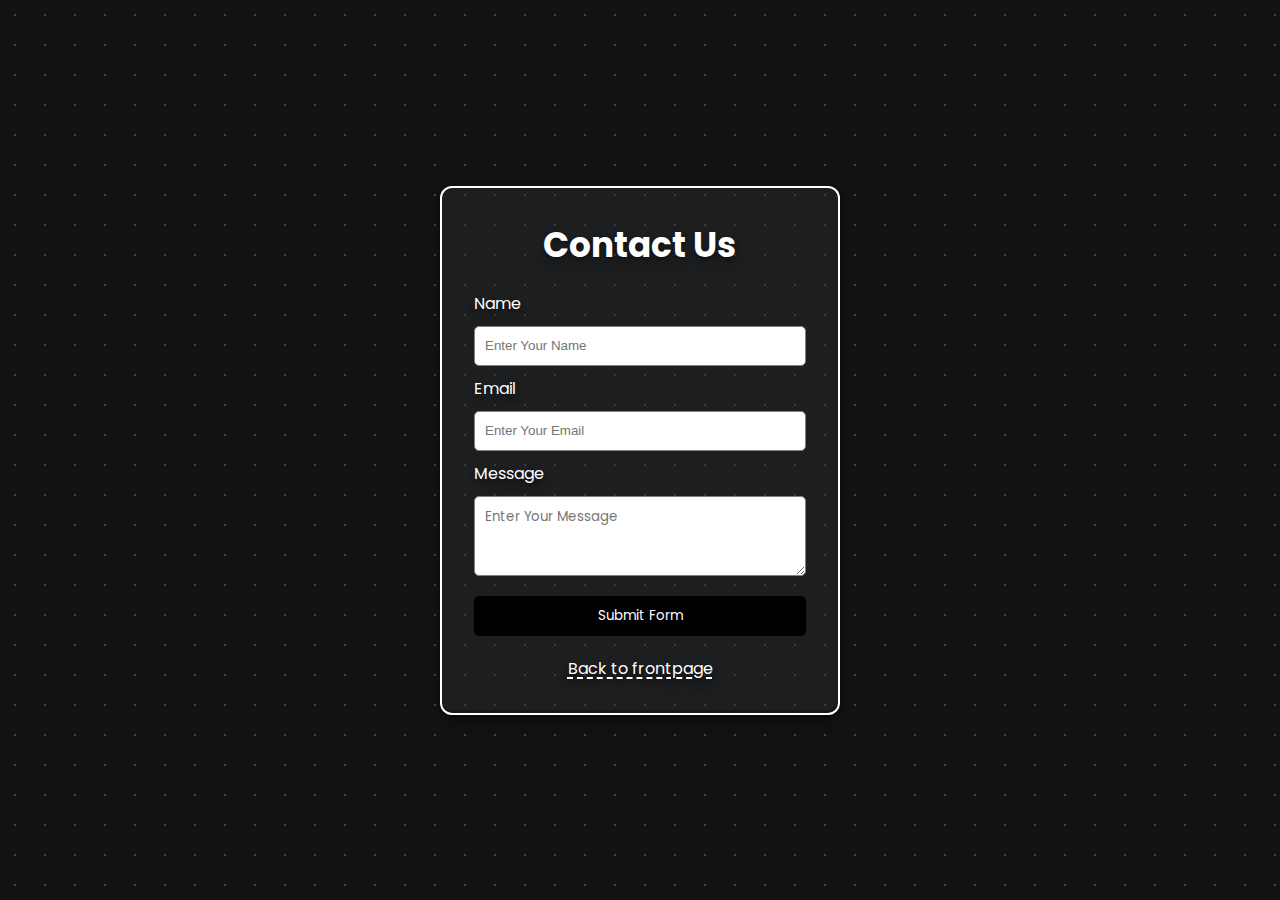
<file: form.html>
<!DOCTYPE html>
<html lang="en">

<head>
    <meta charset="UTF-8">
    <meta name="viewport" content="width=device-width, initial-scale=1.0">
    <title>Document</title>
    <link rel="stylesheet" href="form.css">
    <link rel="shortcut icon" href="icon/icons8-citrus-100.png" type="image/x-icon">
</head>

<body>
    <section>
        <form action="https://api.web3forms.com/submit" method="POST">
            <h2>Contact Us</h2>

            <!-- Hidden Access Key -->
            <!-- ba221bee-934f-48d8-a8da-581ebbc171be -->
            <input type="hidden" name="access_key" value="d32e29b4-081b-4c94-97a2-c034ba13235a">


            <div class="name-con cont">
                <label for="name">Name</label>
                <input type="text" name="name" id="name" placeholder="Enter Your Name" required>
            </div>

            <div class="email-con cont">
                <!-- Email Field -->
                <label for="email">Email</label>
                <input type="email" name="email" id="email" placeholder="Enter Your Email" required>
            </div>

            <div class="mes-con cont">
                <!-- Message Field -->
                <label for="message">Message</label>
                <textarea name="message" id="message" placeholder="Enter Your Message" required></textarea>
            </div>

            <!-- Honeypot -->
            <input type="checkbox" name="botcheck" style="display: none;">

            <!-- Submit Button -->
            <button type="submit">Submit Form</button>

            <a href="index.html">Back to frontpage</a>
        </form>
    </section>

    <script>
        const btn1 = document.getElementById("toggle-btn1");
        const text1 = document.getElementById("toggle-btn1");

        btn1.addEventListener("click", () => {
            document.body.classList.toggle("dark-mode");

            if (document.body.classList.contains("dark-mode")) {
                text1.src = "icon/dark_mode.svg";

            } else {
                text1.src = "icon/light_mode.svg";
            }
        });
    </script>
</body>

</html>
</file>
<file: form.css>
@import url("https://fonts.googleapis.com/css2?family=Poppins:ital,wght@0,300;0,400;0,500;0,600;0,700;1,300;1,400;1,500;1,600;1,700&display=swap");

body {
  display: flex;
  justify-content: center;
  align-items: center;
  height: 100vh;
  font-family: var(--main-font);
}

body {
  padding: 0;
  margin: 0;
  font-family: var(--main-font);
  color: var(--text-color);
  transition: background 0.3s ease;
  
  background-color: #121212;
  background-image: radial-gradient(#444 1px, transparent 1px);
  background-size: 30px 30px; /* spacing between dots */

  animation: moveBg 120s linear infinite;
}



@keyframes moveBg {
  0% {
    background-position: 0% 0%;
  }

  100% {
    background-position: 100% 100%;
  }
}


* {
  margin: 0;
  padding: 0;
  box-sizing: border-box;
  /* transition: all 0.6s; */
}



:root {
  /* DARK MODE */
  --form-border: white;
  --main-font: "Poppins", sans-serif;
  --main-shadow: rgba(0, 0, 0, 0.4) 0px 2px 4px,
    rgba(0, 0, 0, 0.3) 0px 7px 13px -3px, rgba(0, 0, 0, 0.2) 0px -3px 0px inset;
  --main-text-shadow: 0px 2px 4px rgba(0, 0, 0, 0.4),
    0px 7px 10px rgba(0, 0, 0, 0.15);
  --darken: rgba(0, 0, 0, 0.7);
  --text-color: white;
  --bgc: url("assets/grid-blue.jpg");
  --bgc-dark: url(assets/grid-blue.jpg);
  --fourth-box: rgba(45, 47, 51, 0.452);
  --main-color: black;
}

.toggle {
  position: absolute;
  top: 30px;
  right: 30px;
  height: 40px;
  width: 50px;
  border-radius: 5px;
  font-family: var(--main-font);
  font-weight: 500;
  background-color: var(--main-color);
  border: none;
  display: grid;
  place-items: center;
  border: 2px solid var(--text-color);

  & img {
    filter: drop-shadow(0px 0px 20px blue);
  }
}

section {
  width: 90%;
  max-width: 1600px;
  display: flex;
  justify-content: center;
  align-items: center;
}

form {
  color: var(--text-color);
  padding: 2rem;
  border-radius: 12px;
  border: 2px solid var(--form-border);
  width: 90%;
  max-width: 400px;
  display: flex;
  flex-direction: column;
  gap: 10px;
  box-shadow: var(--main-shadow);
  text-shadow: var(--main-text-shadow);
  background-color: var(--fourth-box);

  & h2 {
    text-align: center;
    padding-bottom: 10px;
    font-size: 1.9rem;
    font-size: clamp(
      1.9rem,
      1.8199999999999998rem + 0.3999999999999999vw,
      2.3rem
    );
  }

  & button {
    height: 40px;
    border-radius: 5px;
    border: none;
    cursor: pointer;
    background-color: var(--main-color);
    color: white;
    margin-top: 10px;
    font-family: var(--main-font);
  }

  & a {
    display: inline-flex;
    justify-content: center;
    margin-top: 10px;
    text-decoration-style: dashed;
    color: var(--text-color);
    text-underline-offset: 4px;
    /* Increase this value as needed */
    text-decoration-thickness: 2px;
  }
}

.cont {
  display: flex;
  flex-direction: column;
  gap: 10px;

  & input,
  textarea {
    border-radius: 5px;
    border: 1px solid gray;
    padding-left: 10px;
    padding-right: 10px;
  }

  & input {
    height: 40px;
  }

  & textarea {
    height: 80px;
    max-height: 150px;
    resize: vertical;
    padding-top: 10px;
    font-family: var(--main-font);
  }
}
</file>
